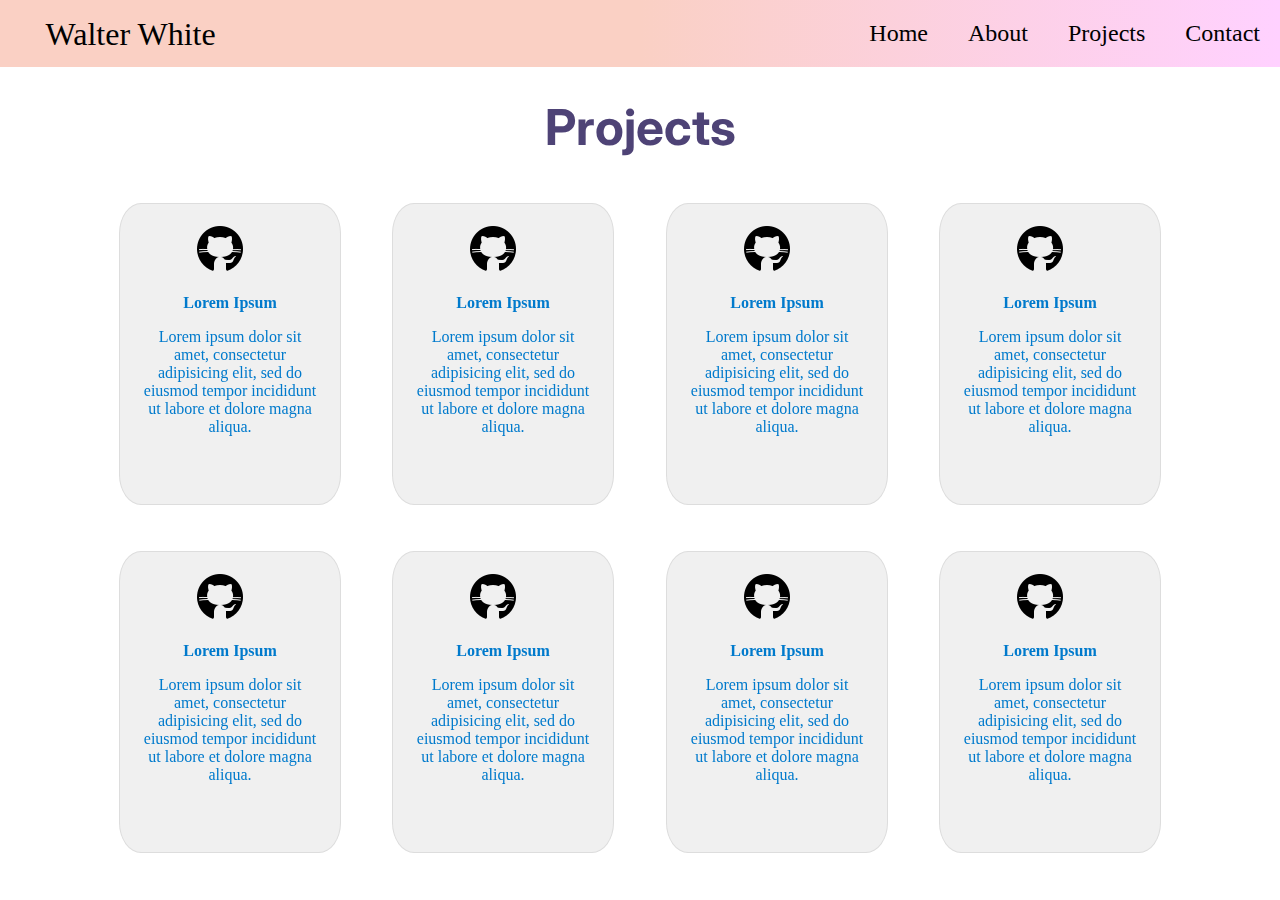
<file: index.html>
<!DOCTYPE html>
<html>
<head>
    <link rel="stylesheet" type="text/css" href="style4.css">
    <link rel="preconnect" href="https://fonts.googleapis.com">
    <link rel="preconnect" href="https://fonts.gstatic.com" crossorigin>
    <link href="https://fonts.googleapis.com/css2?family=Inter:wght@300&family=Ubuntu:ital@1&display=swap" rel="stylesheet">
</head>
<body>

    <div class="navbar">
        <a class="First" href="#">Walter White</a>
          <a class="textt" href="contact.html">Contact</a>
          <a class="textt" href="projects.html">Projects</a>
          <a class"textt" href="about.html">About</a>
          <a class="text" href="index.html">Home</a>
</div>
<h1 class="heading">Projects</h1>

<div class="card-row">
    <div class="card">
        <div class="card-inner">
            <div class="card-front">
                <a href="https://github.com/your-github-link-1">
                    <img src="github-logo.png" alt="GitHub Logo" class="icon">
                <p><strong>Lorem Ipsum</strong></p>
                <p>Lorem ipsum dolor sit amet, consectetur adipisicing elit, sed do eiusmod tempor incididunt ut labore et dolore magna aliqua.</p>
            </div>
            <div class="card-back">
                <p>Project Details</p>
            </a>
            </div>
        </div>
    </div>
    <div class="card">
        <div class="card-inner">
            <div class="card-front">
                <a href="https://github.com/your-github-link-1">
                    <img src="github-logo.png" alt="GitHub Logo" class="icon">
                <p><strong>Lorem Ipsum</strong></p>
                <p>Lorem ipsum dolor sit amet, consectetur adipisicing elit, sed do eiusmod tempor incididunt ut labore et dolore magna aliqua.</p>
            </div>
            <div class="card-back">
                <p>Project Details</p>
            </a>
            </div>
        </div>
    </div>
    <div class="card">
        <div class="card-inner">
            <div class="card-front">
                <a href="https://github.com/your-github-link-1">
                    <img src="github-logo.png" alt="GitHub Logo" class="icon">
                <p><strong>Lorem Ipsum</strong></p>
                <p>Lorem ipsum dolor sit amet, consectetur adipisicing elit, sed do eiusmod tempor incididunt ut labore et dolore magna aliqua.</p>
            </div>
            <div class="card-back">
                <p>Project Details</p>
            </a>
            </div>
        </div>
    </div>
    <div class="card">
        <div class="card-inner">
            <div class="card-front">
                <a href="https://github.com/your-github-link-1">
                    <img src="github-logo.png" alt="GitHub Logo" class="icon">
                <p><strong>Lorem Ipsum</strong></p>
                <p>Lorem ipsum dolor sit amet, consectetur adipisicing elit, sed do eiusmod tempor incididunt ut labore et dolore magna aliqua.</p>
            </div>
            <div class="card-back">
                <p>Project Details</p>
            </a>
            </div>
        </div>
    </div>
</div>
<div class="card-row">
        <div class="card">
            <div class="card-inner">
                <div class="card-front">
                    <a href="https://github.com/your-github-link-1">
                        <img src="github-logo.png" alt="GitHub Logo" class="icon">
                    <p><strong>Lorem Ipsum</strong></p>
                    <p>Lorem ipsum dolor sit amet, consectetur adipisicing elit, sed do eiusmod tempor incididunt ut labore et dolore magna aliqua.</p>
                </div>
                <div class="card-back">
                    <p>Project Details</p>
                </a>
                </div>
            </div>
        </div>
        <div class="card">
            <div class="card-inner">
                <div class="card-front">
                    <a href="https://github.com/your-github-link-1">
                        <img src="github-logo.png" alt="GitHub Logo" class="icon">
                    <p><strong>Lorem Ipsum</strong></p>
                    <p>Lorem ipsum dolor sit amet, consectetur adipisicing elit, sed do eiusmod tempor incididunt ut labore et dolore magna aliqua.</p>
                </div>
                <div class="card-back">
                    <p>Project Details</p>
                </a>
                </div>
            </div>
        </div>
        <div class="card">
            <div class="card-inner">
                <div class="card-front">
                    <a href="https://github.com/your-github-link-1">
                        <img src="github-logo.png" alt="GitHub Logo" class="icon">
                    <p><strong>Lorem Ipsum</strong></p>
                    <p>Lorem ipsum dolor sit amet, consectetur adipisicing elit, sed do eiusmod tempor incididunt ut labore et dolore magna aliqua.</p>
                </div>
                <div class="card-back">
                    <p>Project Details</p>
                </a>
                </div>
            </div>
        </div>
        <div class="card">
            <div class="card-inner">
                <div class="card-front">
                    <a href="https://github.com/your-github-link-1">
                        <img src="github-logo.png" alt="GitHub Logo" class="icon">
                    <p><strong>Lorem Ipsum</strong></p>
                    <p>Lorem ipsum dolor sit amet, consectetur adipisicing elit, sed do eiusmod tempor incididunt ut labore et dolore magna aliqua.</p>
                </div>
                <div class="card-back">
                    <p>Project Details</p>
                </a>
                </div>
            </div>
        </div>
        
    </div>
    
</div>


<script src="script.js"></script>
</body>
</html>
</file>
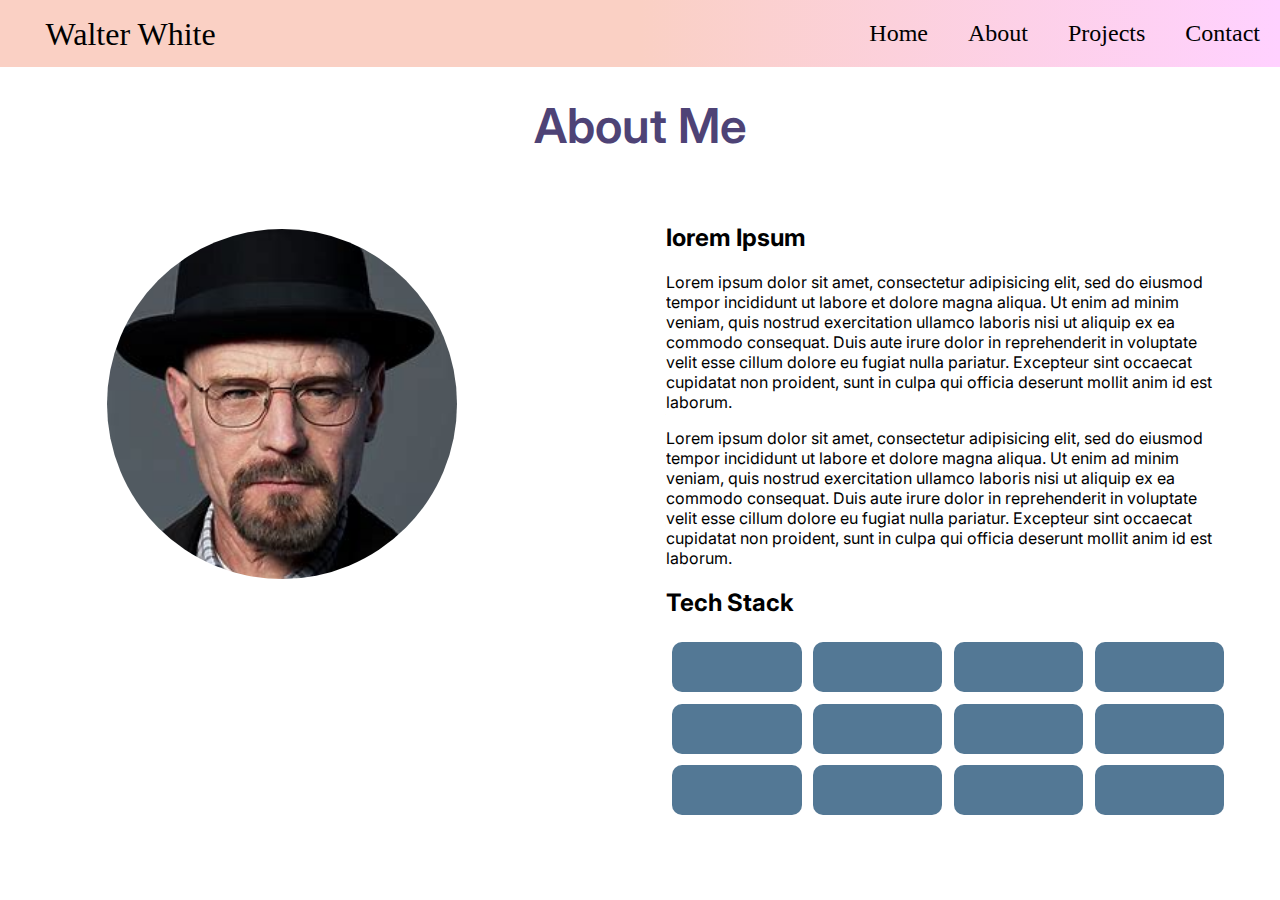
<file: about.html>
<!DOCTYPE html>
<html>
<head>
    <link rel="stylesheet" type="text/css" href="style2.css">
    <link rel="preconnect" href="https://fonts.googleapis.com">
    <link rel="preconnect" href="https://fonts.gstatic.com" crossorigin>
    <link href="https://fonts.googleapis.com/css2?family=Inter:wght@300&family=Ubuntu:ital@1&display=swap" rel="stylesheet">
</head>
<body>


<div class="navbar">
  <a class="First" href="#">Walter White</a>
    <a href="contact.html">Contact</a>
    <a href="projects.html">Projects</a>
    <a href="about.html">About</a>
    <a href="index.html">Home</a>
    
</div>
<p class="About">About Me</p>
<div class="box">
  <div class="info">
    <img src="portfolio-pic.png" alt="Profile Picture">
  </div>
  <div class="text-content">
    <h2>lorem Ipsum</h2>
    <p>Lorem ipsum dolor sit amet, consectetur adipisicing elit, sed do eiusmod tempor incididunt ut labore et dolore magna aliqua. Ut enim ad minim veniam, quis nostrud exercitation ullamco laboris nisi ut aliquip ex ea commodo consequat. Duis aute irure dolor in reprehenderit in voluptate velit esse cillum dolore eu fugiat nulla pariatur. Excepteur sint occaecat cupidatat non proident, sunt in culpa qui officia deserunt mollit anim id est laborum.</p>
    <p>Lorem ipsum dolor sit amet, consectetur adipisicing elit, sed do eiusmod tempor incididunt ut labore et dolore magna aliqua. Ut enim ad minim veniam, quis nostrud exercitation ullamco laboris nisi ut aliquip ex ea commodo consequat. Duis aute irure dolor in reprehenderit in voluptate velit esse cillum dolore eu fugiat nulla pariatur. Excepteur sint occaecat cupidatat non proident, sunt in culpa qui officia deserunt mollit anim id est laborum.</p>
    <h2 class="Tech">Tech Stack</h2>
    <div class="row">
      <div class="rectangle"></div>
      <div class="rectangle"></div>
      <div class="rectangle"></div>
      <div class="rectangle"></div>
    </div>
    <div class="row">
      <div class="rectangle"></div>
      <div class="rectangle"></div>
      <div class="rectangle"></div>
      <div class="rectangle"></div>
    </div>
    <div class="row">
      <div class="rectangle"></div>
      <div class="rectangle"></div>
      <div class ="rectangle"></div>
      <div class="rectangle"></div>
    </div>
  </div>
</div>
<script src="script.js"></script> 
</body>
</html>
</file>
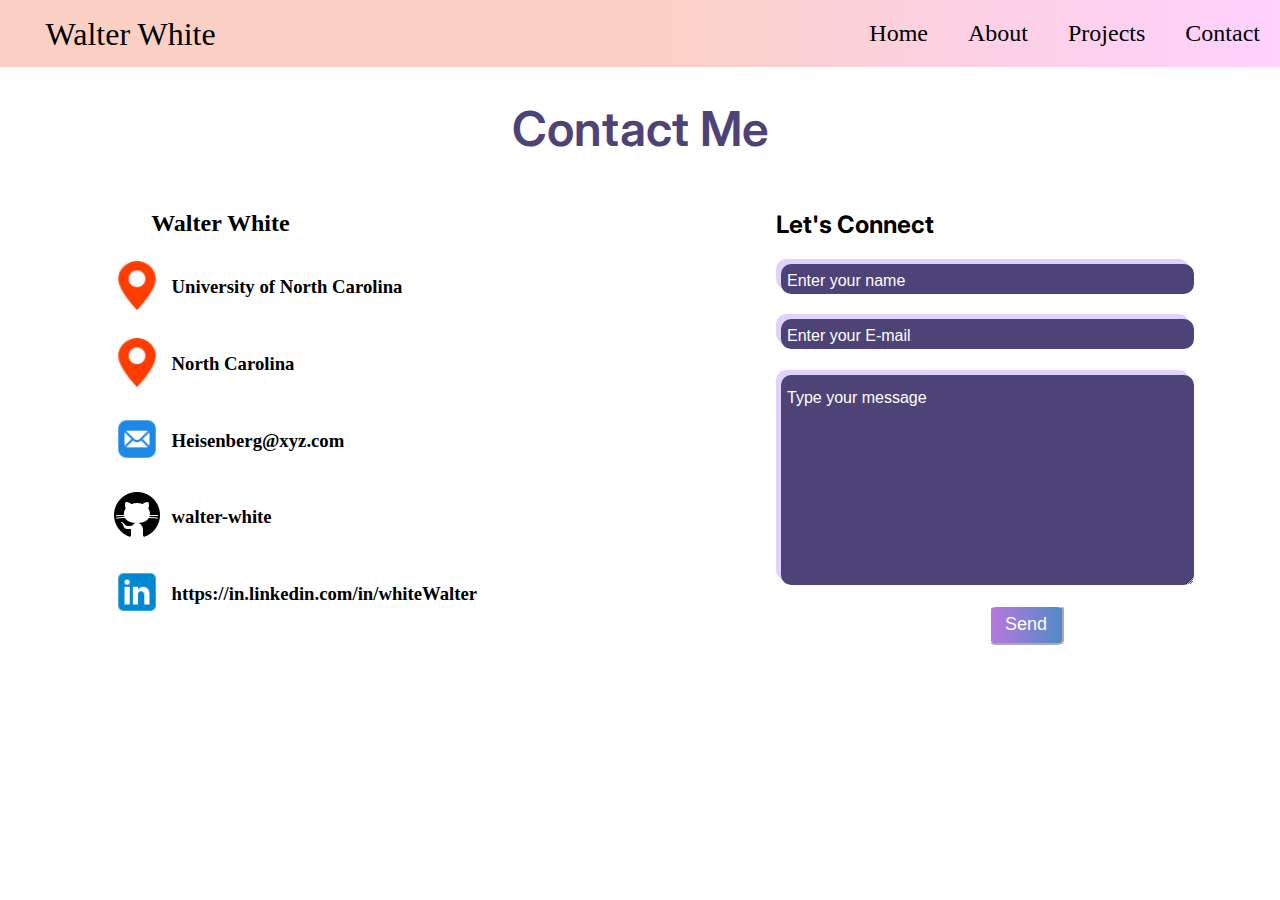
<file: contact.html>
<!DOCTYPE html>
<html>
<head>
    <link rel="stylesheet" type="text/css" href="style3.css">
    <link rel="preconnect" href="https://fonts.googleapis.com">
    <link rel="preconnect" href="https://fonts.gstatic.com" crossorigin>
    <link href="https://fonts.googleapis.com/css2?family=Inter:wght@300&family=Ubuntu:ital@1&display=swap" rel="stylesheet">
</head>
<body>
  <div class="navbar_about">
    <a class="First" href="#">Walter White</a>
      <a href="contact.html">Contact</a>
      <a href="projects.html">Projects</a>
      <a href="about.html">About</a>
      <a href="index.html">Home</a>
</div>
<h1 class="About">Contact Me</h1>
<div class="box">
  <div class="info">
    <h2 class="name">Walter White</h1>
    <ul>
      <img class="icon" src="location.png"><h3 class="text">University of North Carolina </h3><br>
      <img class="icon" src="location.png"><h3 class="text">North Carolina </h3><br>
      <img class="icon" src="email-logo.png"><h3 class="text">Heisenberg@xyz.com</h3><br>
      <img class="icon" src="github-logo.png"><h3 class="text">walter-white </h3><br>
      <img class="icon" src="linkedin-logo.png"><h3 class="text">https://in.linkedin.com/in/whiteWalter</h3>
  </div>
  <div class="text-content">
    <h2>Let's Connect</h2>

    <div class="row">
      <div class="rectangle">
        <input type="text" id="name" class="input-field" placeholder="Enter your name">
        <label class="form-label">Enter your name</label>
      </div>
      
    </div>
    <div class="row">
      <div class="rectangle">
        <input type="email" id="email" class="input-field" placeholder="Enter your email">
        <label class="form-label">Enter your E-mail</label>
      </div>
      
    </div>
    <div class="row">
      <div class="rectangle3">
        <textarea id="message" class="input-field" placeholder="Type your message"></textarea>
        <label class="form-label" id="message">Type your message</label>
      </div>
      
    </div>
    <div class="btn1">
    <button type="button" id="sendButton" >Send</button>
</div>
  </div>
</div>
<script src="script.js"></script>

  </body>
  </html>
</file>
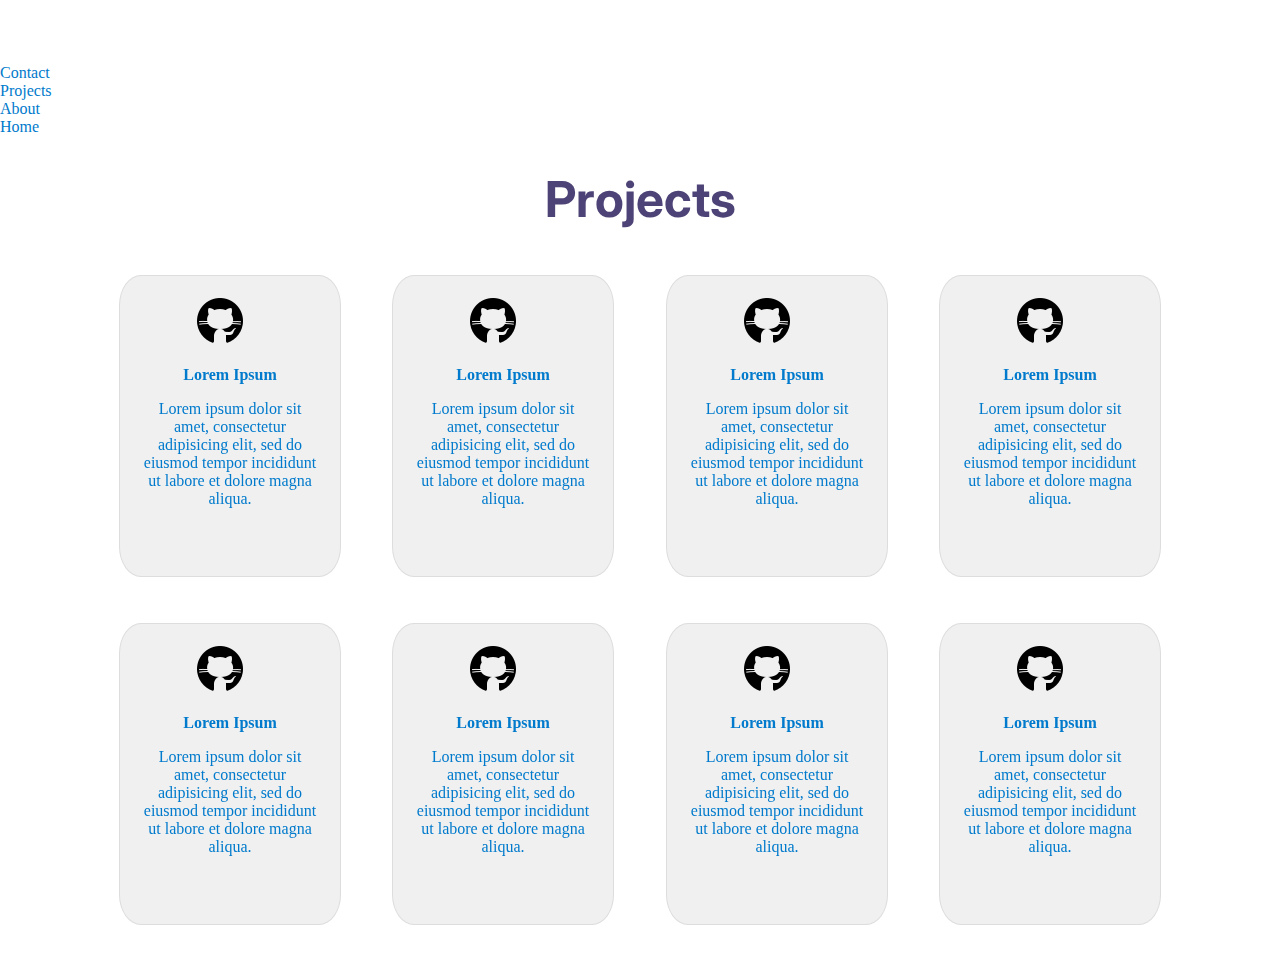
<file: projects.html>
<!DOCTYPE html>
<html>
<head>
    <link rel="stylesheet" type="text/css" href="style4.css">
    <link rel="preconnect" href="https://fonts.googleapis.com">
    <link rel="preconnect" href="https://fonts.gstatic.com" crossorigin>
    <link href="https://fonts.googleapis.com/css2?family=Inter:wght@300&family=Ubuntu:ital@1&display=swap" rel="stylesheet">
</head>
<body>

    <div class="navbar_about">
        <a class="First" href="#">Walter White</a>
          <a class="textt" href="contact.html">Contact</a>
          <a class="textt" href="projects.html">Projects</a>
          <a class"textt" href="about.html">About</a>
          <a class="text" href="index.html">Home</a>
</div>
<h1 class="heading">Projects</h1>

<div class="card-row">
    <div class="card">
        <div class="card-inner">
            <div class="card-front">
                <a href="https://github.com/your-github-link-1">
                    <img src="github-logo.png" alt="GitHub Logo" class="icon">
                <p><strong>Lorem Ipsum</strong></p>
                <p>Lorem ipsum dolor sit amet, consectetur adipisicing elit, sed do eiusmod tempor incididunt ut labore et dolore magna aliqua.</p>
            </div>
            <div class="card-back">
                <p>Project Details</p>
            </a>
            </div>
        </div>
    </div>
    <div class="card">
        <div class="card-inner">
            <div class="card-front">
                <a href="https://github.com/your-github-link-1">
                    <img src="github-logo.png" alt="GitHub Logo" class="icon">
                <p><strong>Lorem Ipsum</strong></p>
                <p>Lorem ipsum dolor sit amet, consectetur adipisicing elit, sed do eiusmod tempor incididunt ut labore et dolore magna aliqua.</p>
            </div>
            <div class="card-back">
                <p>Project Details</p>
            </a>
            </div>
        </div>
    </div>
    <div class="card">
        <div class="card-inner">
            <div class="card-front">
                <a href="https://github.com/your-github-link-1">
                    <img src="github-logo.png" alt="GitHub Logo" class="icon">
                <p><strong>Lorem Ipsum</strong></p>
                <p>Lorem ipsum dolor sit amet, consectetur adipisicing elit, sed do eiusmod tempor incididunt ut labore et dolore magna aliqua.</p>
            </div>
            <div class="card-back">
                <p>Project Details</p>
            </a>
            </div>
        </div>
    </div>
    <div class="card">
        <div class="card-inner">
            <div class="card-front">
                <a href="https://github.com/your-github-link-1">
                    <img src="github-logo.png" alt="GitHub Logo" class="icon">
                <p><strong>Lorem Ipsum</strong></p>
                <p>Lorem ipsum dolor sit amet, consectetur adipisicing elit, sed do eiusmod tempor incididunt ut labore et dolore magna aliqua.</p>
            </div>
            <div class="card-back">
                <p>Project Details</p>
            </a>
            </div>
        </div>
    </div>
</div>
<div class="card-row">
        <div class="card">
            <div class="card-inner">
                <div class="card-front">
                    <a href="https://github.com/your-github-link-1">
                        <img src="github-logo.png" alt="GitHub Logo" class="icon">
                    <p><strong>Lorem Ipsum</strong></p>
                    <p>Lorem ipsum dolor sit amet, consectetur adipisicing elit, sed do eiusmod tempor incididunt ut labore et dolore magna aliqua.</p>
                </div>
                <div class="card-back">
                    <p>Project Details</p>
                </a>
                </div>
            </div>
        </div>
        <div class="card">
            <div class="card-inner">
                <div class="card-front">
                    <a href="https://github.com/your-github-link-1">
                        <img src="github-logo.png" alt="GitHub Logo" class="icon">
                    <p><strong>Lorem Ipsum</strong></p>
                    <p>Lorem ipsum dolor sit amet, consectetur adipisicing elit, sed do eiusmod tempor incididunt ut labore et dolore magna aliqua.</p>
                </div>
                <div class="card-back">
                    <p>Project Details</p>
                </a>
                </div>
            </div>
        </div>
        <div class="card">
            <div class="card-inner">
                <div class="card-front">
                    <a href="https://github.com/your-github-link-1">
                        <img src="github-logo.png" alt="GitHub Logo" class="icon">
                    <p><strong>Lorem Ipsum</strong></p>
                    <p>Lorem ipsum dolor sit amet, consectetur adipisicing elit, sed do eiusmod tempor incididunt ut labore et dolore magna aliqua.</p>
                </div>
                <div class="card-back">
                    <p>Project Details</p>
                </a>
                </div>
            </div>
        </div>
        <div class="card">
            <div class="card-inner">
                <div class="card-front">
                    <a href="https://github.com/your-github-link-1">
                        <img src="github-logo.png" alt="GitHub Logo" class="icon">
                    <p><strong>Lorem Ipsum</strong></p>
                    <p>Lorem ipsum dolor sit amet, consectetur adipisicing elit, sed do eiusmod tempor incididunt ut labore et dolore magna aliqua.</p>
                </div>
                <div class="card-back">
                    <p>Project Details</p>
                </a>
                </div>
            </div>
        </div>
        
    </div>
    
</div>


<script src="script.js"></script>
</body>
</html>
</file>
<file: style4.css>
.navbar {
    position: fixed;
    padding-top: 0;
    z-index: 1000;
    top: 0;
    width: 100%;
    background: linear-gradient(to right,#FAD0C4, #FAD0C4, #FFD1FF);
    overflow: hidden;

}
h1{
    font-family: 'Inter',sans-serif;
}

.navbar a {
    float: right;
    color: black;
    font-weight: 400;
    text-align: center;
    padding: 20px 20px;
    font-size: 150%;
    text-decoration: none;
}

.heading{
  text-align: center;
  font-size: 310%;
  color:#4E4376;
}
.First{
  float: left;
    position: absolute;
    left: 2%; /* Position it at the extreme left */
    top: -6%;
    font-size: 200% !important;
}

body{
    padding-top: 5%;

  margin: 0;

}

/* Basic styling for the card layout */
.card-row {
    display: flex;
    justify-content: center;
    margin-bottom: 20px; 
    flex-direction: row;
    align-items: center;
    
}

.card {
    width: 200px;
    height: 280px;
    background-color: #f0f0f0;
    margin: 10px;
    padding: 10px;
    border: 1px solid #ddd;
    text-align: center;
    margin: 1% 2%;
    border-radius: 10%;
    /* display:inline; */
}

.card .card-inner {
    width: 100%;
    height: 100%;
    position: relative;
    transform-style: preserve-3d;
    transition: transform 0.6s;

}

.card-front,
.card-back {
    width: 100%;
    height: 100%;
    position: absolute;
    backface-visibility: hidden;
    display: flex;
    flex-direction: column;
    justify-content: space-between;
    padding: 10px;
}

.card-front p{
  padding-left: 20px;
  -webkit-transform: scaleX(-1);
  transform: scaleX(-1);
}

.card-back {
    transform: rotateY(180deg);
}

.card:hover .card-inner {
    transform: rotateY(180deg);
}
a {
    text-decoration: none;
    color: #007acc;
    display: block;
    
}

a:hover {
    text-decoration: underline;
}


@media screen and (max-width: 768px) {
    body{
        padding-top: 50%;
    }
    .navbar_about a {
        float: none;
        display: block;
        text-align: center;
        width: 100%;
        padding: 15px 0;
    }
  
    li{
      font-size: 10px;
    }
    .First {
        position: static;
        text-align: center;
        margin-bottom: 20px;
    }

    .card{
        height: 200px;
    }
    .card-front p{
        font-size: 10px;
    }

    
}
@media screen and (max-width: 590px) {
    body{
        padding-top: 55%;
    }
    .card{
        height: 300px;
    }
@media screen and (max-width:500px){
    body{
        padding-top: 70%;
    }
    .card{
        height: 300px;
    }

    
}
}
</file>
<file: style2.css>
/* CSS to style the About section */
.navbar {
    background: linear-gradient(to right, #FAD0C4, #FAD0C4, #FFD1FF);
    overflow: hidden;
    padding-top: 0;
    position: fixed;
    width: 100%;
    top: 0; 
    /* position: fixed; */
}

.navbar a {
    float: right;
    color: black;
    font-weight: 400;
    text-align: center;
    padding: 20px 20px;
    font-size: 150%;
    font-family:'Times New Roman', Times, serif;
    text-decoration: none;
}

.About {
    text-align: center;
    color: #4E4376;
    font-weight: 600;
    font-size: 48px;
    margin-top: 2em;
}

.box {
    display: flex;
}

.info {
    display: flex;
    width: 50%;
    padding-top: 2%;
    padding-right: 8%;
    height: 500px;
    margin-bottom: 100px;
}

img {
    max-width: 90%;
    height: 70%;
    margin: 0 auto;
    border-radius: 50%;
}

.text-content {
    width: 50%; /* Set the width of the text column to 50% */
    padding-right: 50px;
}

.rectangle {
    background-color: #537895;
    width: 25%;
    height: 50px;
    margin: 1%;
    border-radius: 10px;
}

.row {
    display: flex;
}
body{
  margin: 0;
  font-family:'Inter',sans-serif;
}
.First{
    
    position: absolute;
    left: 2%; /* Position it at the extreme left */
    font-size: 200% !important;
    top: -6%;
}
a:hover {
    text-decoration: underline;
}



@media screen and (max-width: 768px) {
    .navbar_about a {
        float: none;
        display: block;
        text-align: center;
        width: 100%;
        padding: 15px 0;
    }
  
    li{
      font-size: 10px;
    }
    .First {
        position: static;
        text-align: center;
        margin-bottom: 20px;
    }

    img{
    max-width: 60%;
    height: 10%;
    margin: 0 auto;
    border-radius: 50%;

    }

    .text-content p
    {
        display: inline-flex;
        width: 100%;
        padding: 0;

    }

}
</file>
<file: style3.css>
/* CSS to style the About section */
.navbar_about {
    background: linear-gradient(to right, #FAD0C4, #FAD0C4, #FFD1FF);
    overflow: hidden;
    padding-top: 0;
}

.navbar_about a {
  float: right;
  color: black;
  font-weight: 400;
  text-align: center;
  padding: 20px 20px;
  font-size: 150%;
  font-family:'Times New Roman', Times, serif;
  text-decoration: none;
}

.About {
    text-align: center;
    color: #4E4376;
    font-weight: 600;
    font-size: 48px;
    
}


.box {
    display: flex;
}

.info {
  font-size: medium;
    font-family:Cambria, Cochin, Georgia, Times, 'Times New Roman', serif;
    width: 60%;
    text-align: left;
}



.text-content {

    width: 40%; /* Set the width of the text column to 50% */
    padding-left: 20px;
}
.text-content input, .text-content textarea{
  border: 0;
  background-color: #4E4376;
  width: 100%;
  height:100%;
  border-radius: 10px;
  color: white;
}

.row{
  
  font-family: 'Gill Sans', 'Gill Sans MT', Calibri, 'Trebuchet MS', sans-serif;
  color: rgb(255, 159, 250);
 
  
}

.rectangle {
  padding: 5px;
  /* padding-left: 10px; */
    
    background-color:#e0d1ff;
    width: 80%;
    height: 20px;
    margin-bottom: 5%;
    border-radius: 10px;
}


body{
  margin: 0;
  font-family:'Inter',sans-serif;
}

.First{
    
  position: absolute;
  left: 2%; /* Position it at the extreme left */
  top: 0%;
  font-size: 200% !important;
  top: -0.5%;
}

.rectangle3 {
  padding: 5px;
  background-color: #e3d1ff;
  width: 80%;
  height: 200px;
  margin-bottom: 5%;
  border-radius: 10px;
}
button{
  align-items: center;
  height: 40px;
  font-size:large ;
  width: 150px;
  color: #ffffff;
  border-color: rgb(255, 255, 255);
  border-width: 2px;
  font-family:'Gill Sans', 'Gill Sans MT', Calibri, 'Trebuchet MS', sans-serif;
  background:linear-gradient(to right,#b878de,#518ac7 );
  width: 15%;
  border-radius: 10%;
}

li
{
  list-style-type: none;
}
img
{
  width: 50px;
  height: 50px;
}

.icon{
  size: 0px;
  vertical-align:center;
  max-width: 10%;

  margin-top:3px;
} 
.info{
  text-align: left;

}
.text {
  display: inline-block;
  text-align: center;
  position: relative;
  bottom: 17px;
  margin-left: 10px;
}
.icon {
  width: 50px;
  height: 50px;
  margin-left: 10%;
}
.name{
  margin-left: 20%;
}
.details{
  font-size:130%;
  text-align: left;
  
  margin-left: 10%;
  padding-left: 10px;
  
}
a:hover {
  text-decoration: underline;
}


@media screen and (max-width: 768px) {
  .navbar_about a {
      float: none;
      display: block;
      text-align: center;
      width: 100%;
      padding: 15px 0;
  }

  li{
    font-size: 10px;
  }

  .box {
      flex-direction: column;
      align-items: center;
  }

  .text-content {
      width: 100%;
  }

  .First {
      position: static;
      text-align: center;
      margin-bottom: 20px;
  }

  .rectangle, .rectangle3 {
      width: 90%;
  }

  .details {
      margin-left: 0;
  }
}
.btn1{

    display: flex;
    justify-content: center;
    width: 500px;
}
.input-field::placeholder {
    color: transparent;
  }
  .input-field {
    background-color: transparent;
    border: none;
    border-bottom: 1px solid black;
    padding: 5px;
    color: white;
  }
  .input-field:focus + .form-label,
.input-field:not(:placeholder-shown) + .form-label {
  transform: translate(5px, 22px);
  font-size: 14px;
  color: black;
  top:-55px;
} 
.input-field:focus + #message , 
.input-field:not(:placeholder-shown) + #message{
  transform: translate(5px, 22px);
  top: -240px;
}
.form-label{
    position: relative;
    top:-22px;
    left: 6px;
    color: white;
    transition: 0.3s;
    pointer-events: none;
  }
  #message{
    top:-200px;
  }
</file>
